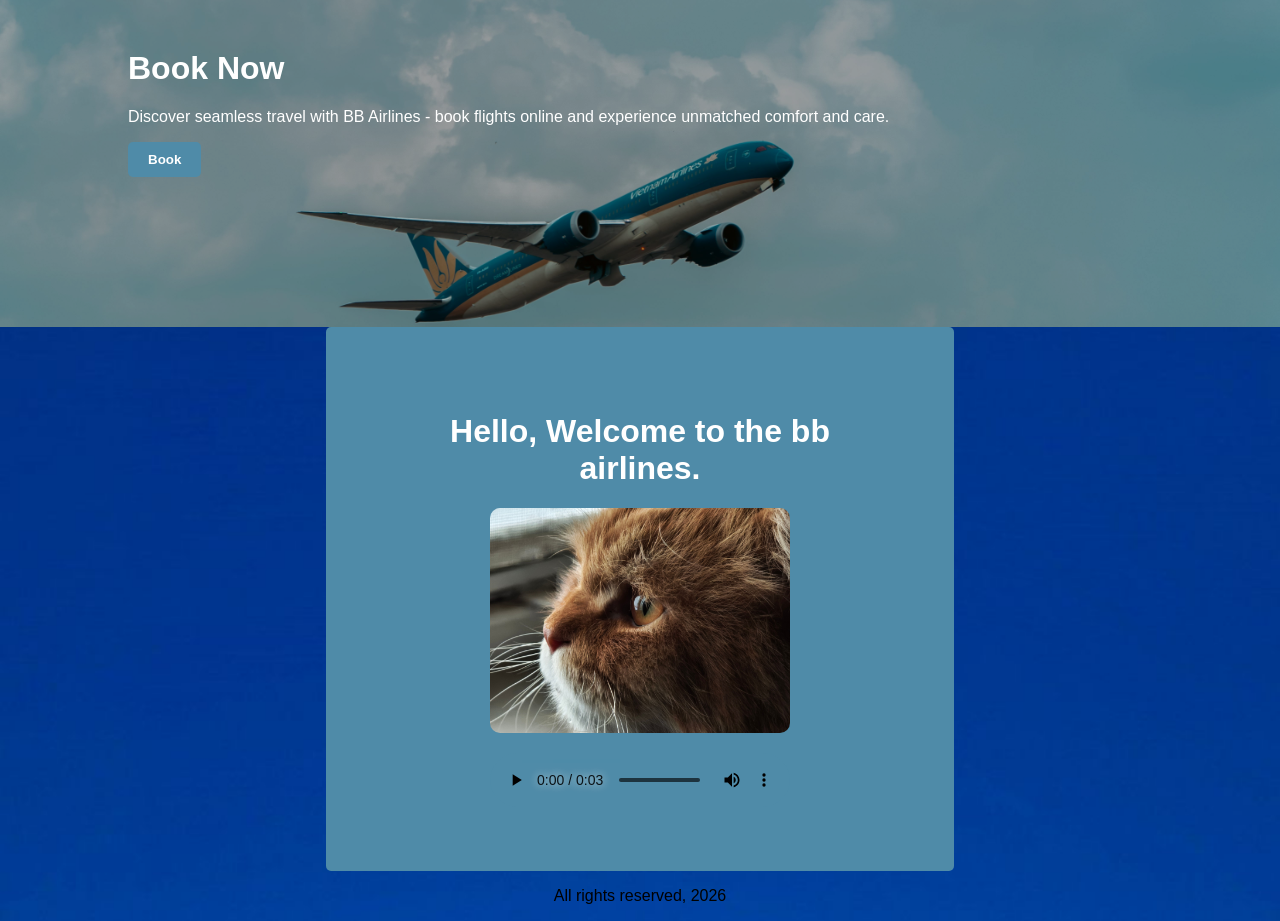
<file: extra-pages/bb-airlines/index.html>
<!DOCTYPE html>
<html lang="en">
<head>
    <meta charset="UTF-8">
    <meta name="viewport" content="width=device-width, initial-scale=1.0">
    <link rel="stylesheet" href="styles.css" />
    <title>BB Airlines</title>
</head>
<body>
    <div class="hero">
        <h1>Book Now</h1>
        
        <p>Discover seamless travel with BB Airlines -
            book flights online and experience unmatched
            comfort and care.</p>
            <button src="./../business-card/index.html">Book</button>
    </div>
    <div class="container">
        <main>
            <h1>Hello, Welcome to the bb airlines.</h1>
            <img src="./assets/cat-pilot.jpg" alt=""/>
            <audio id="helloAudio" controls>
                <source src="./assets/sounds/hello_alt2.mp3" type="audio/mp3"/>
            </audio>
        </main>
    </div>
    <script>
        document.getElementById("helloAudio").volume = 0.3;
    </script>
</body>
<footer>
    <div>
        <p>All rights reserved, 2026</p>
    </div>
</footer>
</html>
</file>
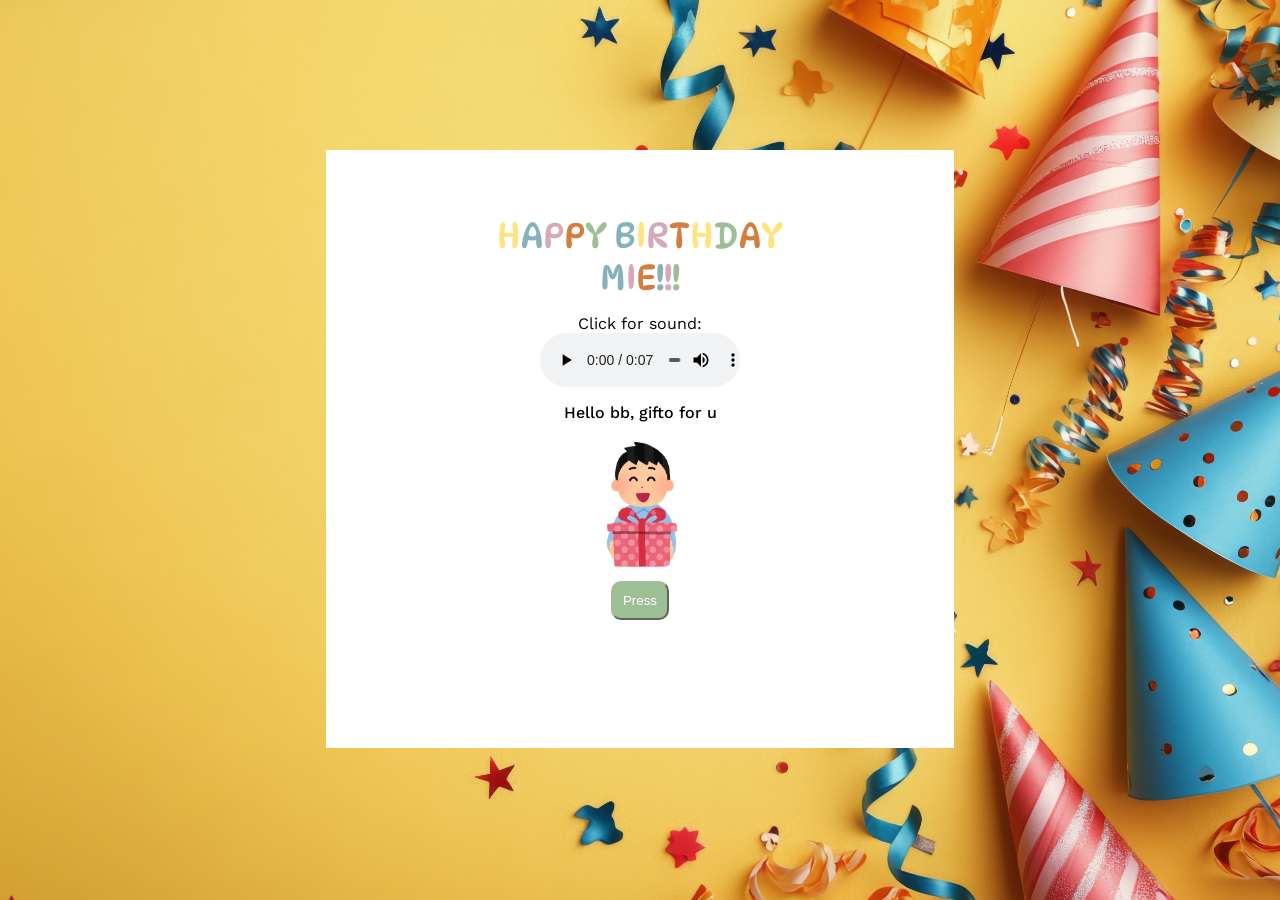
<file: extra-pages/birthday-card/index.html>
<!DOCTYPE html>
<html lang="en">
<head>
    <meta charset="UTF-8">
    <meta name="viewport" content="width=device-width, initial-scale=1.0">
    <link href="styles.css" rel="stylesheet"/>
    <title>Gift for you</title>

    <!-- Fonts -->
    <link rel="preconnect" href="https://fonts.googleapis.com">
    <link rel="preconnect" href="https://fonts.gstatic.com" crossorigin>
    <link rel="preconnect" href="https://fonts.googleapis.com">
    <link rel="preconnect" href="https://fonts.gstatic.com" crossorigin>
    <link href="https://fonts.googleapis.com/css2?family=DynaPuff:wght@400..700&family=Libre+Franklin:ital@0;1&family=Work+Sans:ital,wght@0,100..900;1,100..900&display=swap" rel="stylesheet">
</head>
<body>
    <div class="main_container">
        <main>
            <div id="birthday_title" class="div-happy-birthday"><h1 class="dynapuff-happy-birthday yellow">H</h1><h1 class="dynapuff-happy-birthday blue">A</h1><h1 class="dynapuff-happy-birthday pink"
            >P</h1><h1 class="dynapuff-happy-birthday orange">P</h1><h1 class="dynapuff-happy-birthday green">Y </h1>
            <h1 class="dynapuff-happy-birthday blue">B</h1><h1 class="dynapuff-happy-birthday yellow">I</h1><h1 class="dynapuff-happy-birthday pink"
            >R</h1><h1 class="dynapuff-happy-birthday orange">T</h1><h1 class="dynapuff-happy-birthday yellow">H</h1><h1 class="dynapuff-happy-birthday green"
            >D</h1><h1 class="dynapuff-happy-birthday orange">A</h1><h1 class="dynapuff-happy-birthday yellow">Y</h1>
            <div><h1 class="dynapuff-happy-birthday blue">M</h1><h1 class="dynapuff-happy-birthday pink">I</h1><h1 class="dynapuff-happy-birthday orange">E</h1
            ><h1 class="dynapuff-happy-birthday blue">!</h1><h1 class="dynapuff-happy-birthday pink"
            >!</h1><h1 class="dynapuff-happy-birthday green">!</h1></div></div>
            <figure>
            <figcaption>Click for sound:</figcaption>
            <audio controls autoplay class="background_music" id="bgm_track" src="./assets/sounds/happy-happy-happy-song.mp3"></audio>
            <audio autoplay class="audio_class" id="audio1"  src="./assets/sounds/yippie.mp3"></audio>
            <audio class="audio_class" id="audio2"  src="./assets/sounds/yippie.mp3"></audio>
            <audio class="audio_class" id="audio3"  src="./assets/sounds/yippie.mp3"></audio>
            <audio></audio>
            </figure>
            <div id="changing_container">
                <!-- Happpy Birthday H1 Text -->
                 <!-- PARTY PALLETE (COLORS) -->
                <!-- #ffe47d yellow
                #d47e3e orange
                #d5a9b9 pink
                #85b1bd blue
                #9ebe96 green
                #ffffff white -->



                <p class="work-sans card-title">Hello bb, gifto for u</p>
                <img class="present_boy_img" src="./assets/images/present_boy.png" alt="Boy holding present"/>
                <button id="birthday_button">Press</button>
            </div>
        </main>
    </div>  

    <!-- <script src="script.js"> -->
    <script>
        //Main Message
        document.querySelectorAll(".audio_class").forEach((audio, index) => {
            setTimeout(() => {
                audio.volume = 0.3;
                audio.play();
            }, index * 500);
        })
        const soundEffect1 = document.getElementById("audio1");
        const soundEffect2 = document.getElementById("audio2");
        const soundEffect3 = document.getElementById("audio3");
        const background_music = document.getElementById("bgm_track");
        soundEffect1.volume = 0.3;
        soundEffect2.volume = 0.3;
        soundEffect3.volume = 0.3;
        background_music.volume = 0.1;
        
        const messages = [
                    "Happy Birthday bb!!! Actually si past dale ja, nagsulat ako at 3am, hahahaaa. Happy birthday bb, ",
                    "tlad dun ang once in every year day mo, the day of borning(?) charr. ",
                    "Okay, so, um, lipat ko kung ano I-say ko, so, wait, um, I-dumdumon ko any liwan.\n\n Hahaa, Joking aside. ",
                    "(Si present dale dun ja) ",
                    "I'm happy it's your birthday bb. huhu wra pa ko like matao knimo this year ",
                    "(I’m hoping next year mwaybe?😭). \n\nPy, um, I wanna say something though and that is nga, ",
                    "very emo (\"ambot sa emo dale\" so prepare your best cringe expression (if u r cringing). ",
                    "Thank you for coming to my life bb, last year. And I know wra pa kita kakitaay huhu py, ",
                    "I really want to be able to meet you gd, and you know, whatever happens magkitaay ta😭, I'll ",
                    "accept your decision😭, (\"may putok kw dale block tkaw\") charrr ",
                    "(ma deodorant aku). I really, reallly, really thank you. If it wasn't for you bb, bsi ",
                    "ultra depression ako gd. Charr, py seriously, thank you gd sa imo cheekiness. ",
                    "Sa imo humor, sa imo kind words knakon. I really feel loved kg happy whenever mag chat kita. \n\n",
                    "Thank you bb for giving me your time and energy, and ang iyong sabado, (para bang para bang). ",
                    "I have never connected to someone like this before and its driving me crazy, im crazy for youuu. ",
                    "I love you bb and thank you gd for everything, ur arrival in my life is the greatest christmas gift I could ever have, and I'm really grateful to u and ky lord. \n\n",
                    "Happy birthday Elemie Magalay, I wish you success gd sa board exam, magiging RN ka sa 2027 lets gooooooo",
                    "(I hope wra tkaw na give ka aneurysm sa akon writing skills)"
                ];
        const birthday_message = messages.join("");
        const changing_container_HTML = [
                                    '<p style="text-align: center;">playyy thisss (sa bottom), new song bb (unless its already playing)</p>',
                                    '<br>',
                                    '<audio autoplay controls class="background_music" id="bgm_track2" src="./assets/sounds/unknown.m4a"></audio>',
                                    '<img class="img-girl" src="./assets/images/birthday_girl.png" />',
                                    '<img class="img-girl" src="https://media1.giphy.com/media/v1.Y2lkPTc5MGI3NjExZHg5ZnNzcmQxb2swcG1mdjluOW9xaGRxanhmZjI2aG9tazducjJ2byZlcD12MV9pbnRlcm5hbF9naWZfYnlfaWQmY3Q9Zw/QXppKCmid0gY8ETOdO/giphy.gif" alt="penguin wishing happy birthday"/>',
                                    '<p id="birthday_message"></p>'];

        const changing_container = document.querySelector("#changing_container");
        
        //Emojis
        const birthdayEmojis = ["🎉", "🎈", "🎁", "✨"];

        // function playMessageMusic() {
        //     background_music.pause();
        //     const music = document.getElementById("bgm_track2");
        //     if(!music) return;
        //     music.volume = 0.7;
        //     music.play().catch(() => {});
        // }
        
        function swapContent(html, afterSwap){
            changing_container.classList.add("fade-out");
            setTimeout(() => {
                changing_container.innerHTML = html;
                changing_container.classList.remove("fade-out");
                if (afterSwap) afterSwap();
            }, 500);
        }

        function showTease() {
            const swapContentMsgs = [
                        '<img class="img-contained" src="https://media0.giphy.com/media/v1.Y2lkPTc5MGI3NjExOGFuOTJqcmMwMWczaXBhYWt6aWRxNTJvbWo0cTM3aDA5cDBhbzRncyZlcD12MV9pbnRlcm5hbF9naWZfYnlfaWQmY3Q9Zw/XoS1xoQhgxRjGJbnoP/giphy.gif" alt="penguin wishing happy birthday"/>',
                        ' <p class="work-sans card-title">Waits lng bb ga loading pa <br></br> ok ja dun 👀</p>',
                        '<button id="reveal_button">Press</button>'];
            swapContent(swapContentMsgs.join(""), () => {
                document.getElementById("reveal_button").addEventListener("click", (e) => {
                    e.currentTarget.disabled = true;
                    setTimeout(showTease2, 1000);
                })
            });
        }

        function showTease2() {
            const swapContentMsgs = [' <p class="work-sans card-title">Ay wait di pa ready, ma cr ko any<br></br> charr ja hu 👀</p>',
                        '<img class="img-contained" src="https://media3.giphy.com/media/v1.Y2lkPTc5MGI3NjExZTAxMjI2eGNmZzA3cjR3c2k4NnNmeXV6djU4NTV2djVrb2w5ZzJlcyZlcD12MV9pbnRlcm5hbF9naWZfYnlfaWQmY3Q9Zw/oGTBD3l3pK1aDaG9pu/giphy.gif" alt="penguin wishing happy birthday"/>',
                        '<button id="reveal_button_alt">Press to punch dale</button>',
                        '<button id="reveal_button">or not</button>',
                    ];
            swapContent(swapContentMsgs.join(""), () => {
                document.getElementById("reveal_button").addEventListener("click", (e) => {
                    e.currentTarget.disabled = true;
                    setTimeout(showMessage, 1000);
                })
                document.getElementById("reveal_button_alt").addEventListener("click", (e) => {
                    e.currentTarget.disabled = true;
                    setTimeout(showMessageAlt, 1000);
                })
            });
        }

        function showMessage() {
            swapContent(changing_container_HTML.join(""), () => {
                // playMessageMusic();
                const typing_message = document.getElementById("birthday_message");
                let message_character = 0;
                const timer = setInterval(() => {
                    typing_message.textContent += birthday_message[message_character];
                    message_character++;
                    if (message_character >= birthday_message.length) clearInterval(timer);
                    }, 5);
                });
        }

        function showMessageAlt() {
            const changing_container_HTML = [
                                    '<img class="img-punched" src="https://media1.giphy.com/media/v1.Y2lkPTc5MGI3NjExd3A4YjhseG56amFzMXdmYTI0YmdyOWdtcDN0NTg1a2p1eDZtNjdsaSZlcD12MV9pbnRlcm5hbF9naWZfYnlfaWQmY3Q9Zw/te8J1t6B53nMwTFYSC/giphy.gif" alt="penguin wishing happy birthday"/>',    
                                    '<br>',
                                    '<p style="text-align: center;">playyy thisss (sa bottom), new song bb (unless its already playing)</p>',
                                    '<br>',
                                    '<audio autoplay controls class="background_music" id="bgm_track2" src="./assets/sounds/unknown.m4a"></audio>',
                                    '<img class="img-girl" src="./assets/images/birthday_girl.png" />',
                                    '<img class="img-girl" src="https://media1.giphy.com/media/v1.Y2lkPTc5MGI3NjExZHg5ZnNzcmQxb2swcG1mdjluOW9xaGRxanhmZjI2aG9tazducjJ2byZlcD12MV9pbnRlcm5hbF9naWZfYnlfaWQmY3Q9Zw/QXppKCmid0gY8ETOdO/giphy.gif" alt="penguin wishing happy birthday"/>',
                                    '<p id="birthday_message"></p>'];
            swapContent(changing_container_HTML.join(""), () => {
                // playMessageMusic();
                const typing_message = document.getElementById("birthday_message");
                let message_character = 0;
                const timer = setInterval(() => {
                    typing_message.textContent += birthday_message[message_character];
                    message_character++;
                    if (message_character >= birthday_message.length) clearInterval(timer);
                    }, 5);
                });
        }

        function spawnEmojis() {
            for (let numberOfEmojis = 0; numberOfEmojis < 25; numberOfEmojis++ )
            {
                const spanEmojis = document.createElement("span");
                spanEmojis.className = "birthday_emojis";
                spanEmojis.textContent = birthdayEmojis[Math.floor(Math.random() * birthdayEmojis.length)];
                spanEmojis.style.left = Math.random() * 100 + "vw"; //randomm colummn
                spanEmojis.style.fontSize = 16 + Math.random() * 24 + "px"; // random size
                spanEmojis.style.animationDuration = 6 + Math.random() * 8 + "s"; // random speed
                spanEmojis.style.animationDelay = -Math.random() * 10 + "s";
                document.body.appendChild(spanEmojis);
            }

            // document.getElementById("birthday_title").addEventListener("click", () => {
            //     birthday_title = document.querySelector("birthday_title");
            //     birthday_title.classList.add();
            // });
            }

        function explode(explodingEmoji) {
            const rect = explodingEmoji.getBoundingClientRect();
            const x = rect.left + rect.width / 2;
            const y = rect.top + rect.height /2;

            for (let emojiIndex = 0; emojiIndex < 12; emojiIndex++) {
                const emojiPiece = document.createElement("span");
                emojiPiece.className = "burst";
                emojiPiece.textContent = "✨";
                emojiPiece.style.left = x + "px";
                emojiPiece.style.top = y + "px";
                document.body.appendChild(emojiPiece);
                
                const randomAngle = Math.random() * Math.PI * 2;
                const randomDistance = 40 + Math.random() * 80;
                const dx = Math.cos(randomAngle) * randomDistance;
                const dy = Math.sin(randomAngle) * randomDistance;

                emojiPiece.animate([
                    {transform: "translate(-50%, -50%) scale(1)", opacity: 1},
                    {transform: `translate(calc(-50% + ${dx}px), calc(-50% + ${dy}px)) scale(0.2)`, opacity: 0}]
                , {duration: 500 + Math.random() * 400, easing: "ease-out"})
                .onfinish = () => emojiPiece.remove();
            }

            explodingEmoji.remove();
        }

        spawnEmojis();
        document.getElementById("birthday_button").addEventListener("click", (e) => {
            e.currentTarget.disabled = true;
            setTimeout(showTease, 1000);
        });
        document.addEventListener("click", (e) => {
            const emoji = e.target.closest(".birthday_emojis");
            if (emoji) explode(emoji);
        });

    </script>
</body>
<!-- <footer class="credits">
    Background by
    <a href="https://www.vecteezy.com/free-photos/birthday-card-background">Birthday Card Background Stock photos by Oleg Gapeenko</a>
    on <a href="https://www.vecteezy.com" target="_blank" rel="noopener">Vecteezy</a>
</footer> -->
</html>
</file>
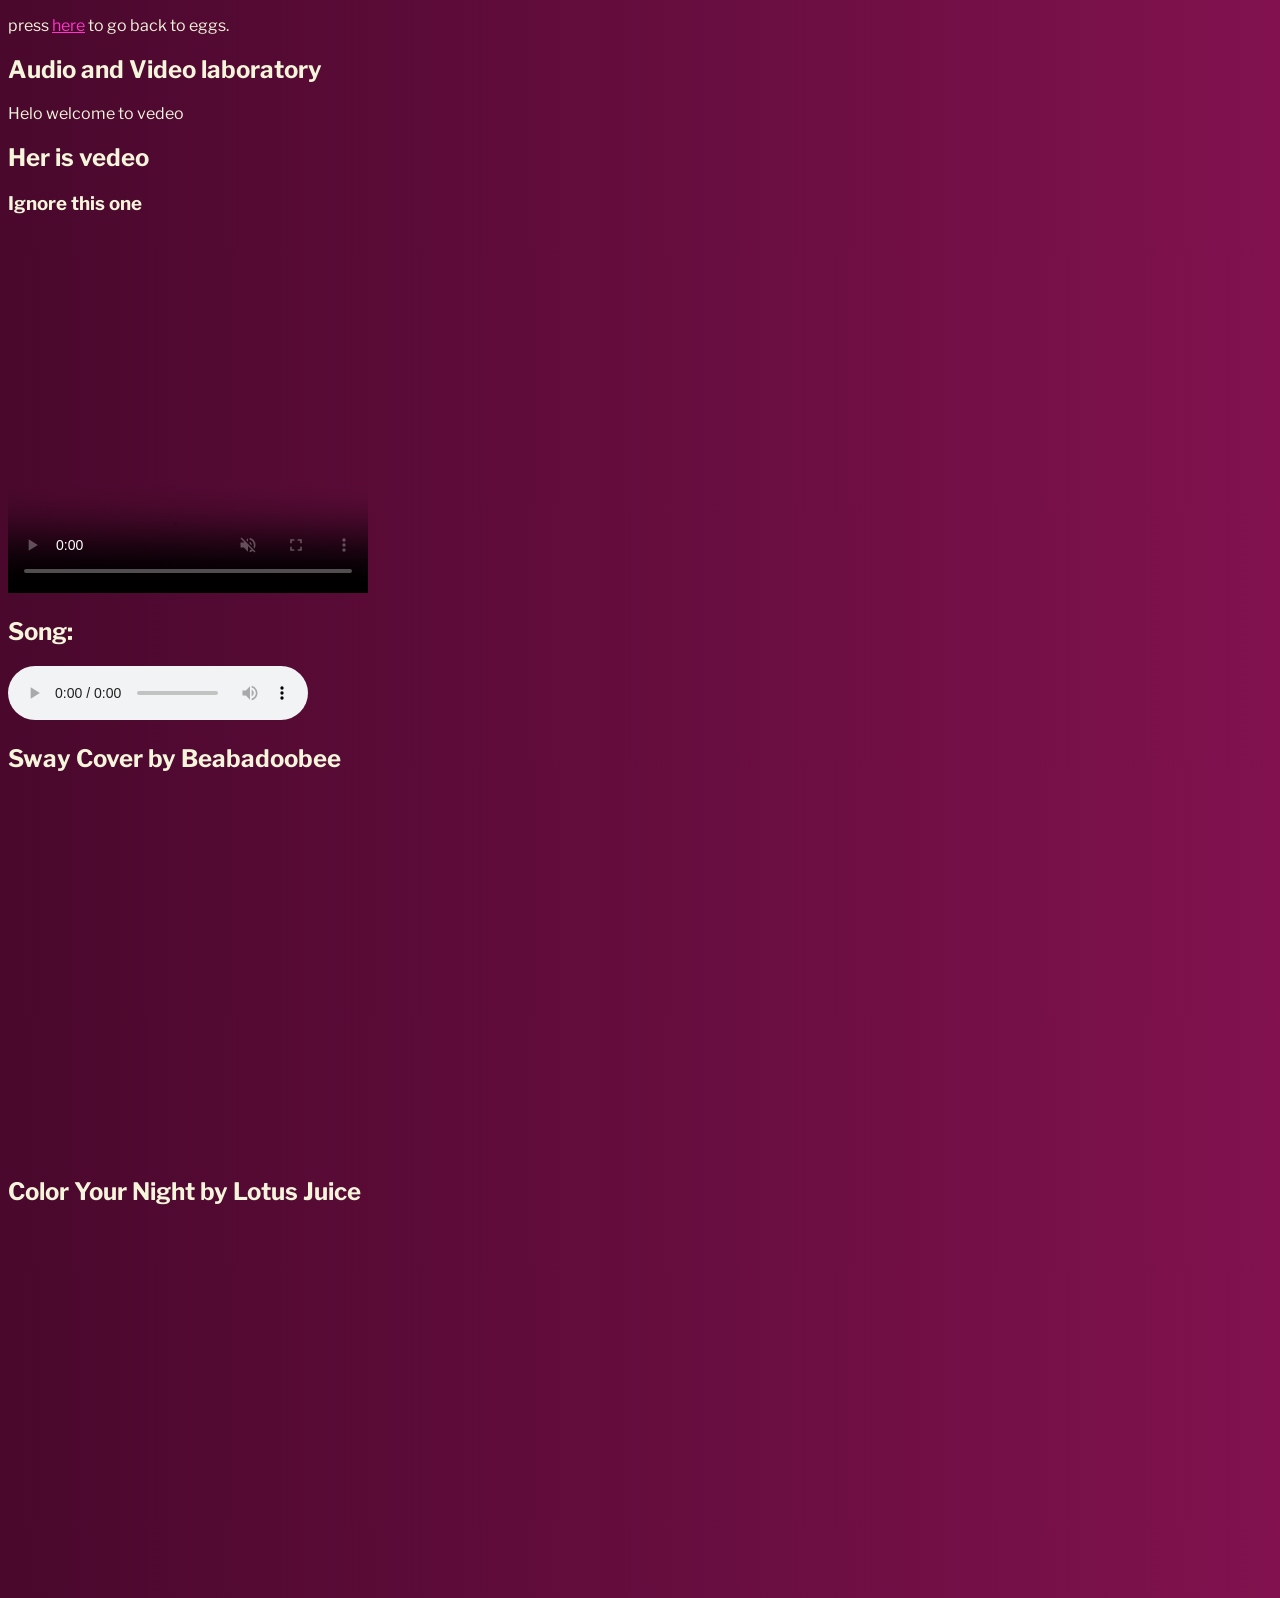
<file: audio-video.html>
<!DOCTYPE html>
<html lang="en">
<head>
  <meta charset="UTF-8" />
  <meta name="viewport" content="width=device-width, initial-scale=1.0"/>
  <title>HTML Audio and Video Lab</title>
  <link rel="stylesheet" href="./audio-video.css" />
  <link rel="preconnect" href="https://fonts.googleapis.com">
  <link rel="preconnect" href="https://fonts.gstatic.com" crossorigin>
  <link href="https://fonts.googleapis.com/css2?family=Libre+Franklin:ital,wght@0,100..900;1,100..900&family=Noto+Sans:ital,wght@0,100..900;1,100..900&display=swap" rel="stylesheet">
</head>
<body class="libre-franklin">
  <section>
    <p>press <a href="index.html">here</a> to go back to eggs.</p>
    <h1 >Audio and Video laboratory</h1>
    <p>Helo welcome to vedeo</p>
    <h2>Her is vedeo</h2>
    <h3>Ignore this one</h3>
    <video width="360" muted loop controls poster="https://th.bing.com/th/id/OIP.aW82GsBwedSFwsOxVV5rXgHaEK?w=276&h=180&c=7&r=0&o=7&pid=1.7&rm=3">
      <source
        src="https://cdn.freecodecamp.org/curriculum/labs/what-is-the-map-method-and-how-does-it-work.mp4"
        type="video/mp4">
    </video>
    <iframe width="360" height="360" src="https://www.youtube.com/embed/_uN2aPIdVYI?si=mVQ7qRuLkZiCoRYq" title="YouTube video player" frameborder="0" allow="accelerometer; autoplay; clipboard-write; encrypted-media; gyroscope; picture-in-picture; web-share" referrerpolicy="strict-origin-when-cross-origin" allowfullscreen></iframe>
  </section>
  <section>
    <h2>Song: </h2>
    <audio src="https://cdn.freecodecamp.org/curriculum/js-music-player/sailing-away.mp3" controls loop></audio>
    <h2>Sway Cover by Beabadoobee</h2>
    <iframe width="360" height="360" src="https://www.youtube.com/embed/rZHBxReQd8s?si=CKTPsG2KSGMrNHZB" title="YouTube video player" frameborder="0" allow="accelerometer; autoplay; clipboard-write; encrypted-media; gyroscope; picture-in-picture; web-share" referrerpolicy="strict-origin-when-cross-origin" allowfullscreen></iframe>
    <h2>Color Your Night by Lotus Juice</h2>
    <iframe width="360" height="360" src="https://www.youtube.com/embed/j9Sn1nFGQQ8?si=_XG5Dkfu8CbjYEmb" title="YouTube video player" frameborder="0" allow="accelerometer; autoplay; clipboard-write; encrypted-media; gyroscope; picture-in-picture; web-share" referrerpolicy="strict-origin-when-cross-origin" allowfullscreen></iframe>
  </section>
  
</body>
</html>
</file>
<file: extra-pages/bb-airlines/styles.css>
body {
    margin-top: 0;
    margin-right: 0;
    margin-left: 0;
    margin-bottom: 0;
    background-image: url("./assets/aircraft-bg.jpg");
    background-size: cover;
    background-position:top;
    background-repeat: no-repeat;
    background-color: blue;
    font-family: Arial, Helvetica, sans-serif;
}

.hero {
    background-image: url(./assets/hero.jpg);
    background-size: cover;
    background-position: center;
    background-repeat:no-repeat;
    background-color: rgba(0,0,0,.3);
    background-blend-mode: overlay;
    margin-left: 0;
    margin-right: 0;
    padding-bottom: 150px;
    padding-top: 50px;
}

.hero h1, .hero p {
    margin-top: 0;
    margin-right: auto;
    margin-left: 10%;
    text-align: start;
    color: white;
    max-width: fit-content;
}

.hero button {
    display: block;
    font-weight: 600;
    margin-top: 0;
    margin-right: auto;
    margin-left: 10%;
    text-align: start;
    color: white;
    background-color: #4F8BA8;
    border: #4F8BA8;
    border-radius: 5px;
    padding-right: 20px;
    padding-left: 20px;
    padding-bottom: 10px;
    padding-top: 10px;
    transition: background-color 0.3s ease-in-out;

}

.hero button:hover {
    cursor: pointer;
    background-color: #6eabc9;
}

.container {
    width: 80%;
    margin-right: auto;
    margin-left: auto;
    max-width: 500px;
    background-color: #4F8BA8;
    color: white;
    padding: 5%;
    border-color: inherit;
    border-radius: 5px;
}

h1 {
    text-align: center;
}

img {
    display: block;
    width: 60%;
    max-width: 300px;
    margin-left: auto;
    margin-right: auto;
    border-color: #4F8BA8;
    border-radius: 10px;
}

audio {
    margin-top: 20px;
    display: block;
    margin-right: auto;
    margin-left: auto;
}

audio::-webkit-media-controls-enclosure{
    background-color: #4F8BA8;
}


/*FOOTER*/
footer div {
    /*background-color:black;*/
    text-align: center;
    display: block;
    margin-right: auto;
    margin-left: auto;
}
</file>
<file: extra-pages/birthday-card/styles.css>
/* PARTY PALLETE (COLORS)
#ffe47d yellow
#d47e3e orange
#d5a9b9 pink
#85b1bd blue
#9ebe96 green
#ffffff white
https://i.pinimg.com/736x/5f/05/c3/5f05c3fa724ba47bf4eaecbe9ddcafa0.jpg?nii=t
from mydolcedesigns.com
*/

.libre-franklin {
  font-family: "Libre Franklin", sans-serif;
  font-optical-sizing: auto;
  font-weight: 400;
  font-style: normal
}

/* // <weight>: Use a value from 100 to 900
// <uniquifier>: Use a unique and descriptive class name */

.work-sans {
  font-family: "Work Sans", sans-serif;
  font-optical-sizing: auto;
  font-weight: 500;
  font-style: normal;
}


body {
    background: url(./assets/images/birthday_card.jpeg), linear-gradient(135deg, #d5a9b9, #85b1bd);
    font-family: "Work Sans", sans-serif;
    background-position: center;
    background-size: cover;
    background-repeat: no-repeat;
    display: flex;
    flex-direction: column;
    margin:0;
    min-height: 100vh
}

.birthday_emojis {
    position: fixed;
    top: -50px;
    z-index: 5;
    pointer-events: auto;
    cursor: pointer;
    user-select: none;
    animation: fall linear infinite;
}
@keyframes fall {
    to { transform: translateY(110vh) rotate(360deg); }
}

.burst {
    position: fixed;
    pointer-events: none;
    z-index: 10;
}


.card-title {
    text-align: center;
}

.main_container {
    z-index: 1;
    margin-top: 150px;
    margin-bottom: 150px;
    margin-right: auto;
    margin-left: auto;
    padding: 5%;
    padding-top: 5%;
    padding-bottom: 10%;
    padding-right: 5%;
    padding-left: 5%;
    width: 80%;
    max-width: 500px;
    background-color: #ffffff;
}

.dynapuff-happy-birthday {
    margin-left: auto;
    margin-right: auto;
    font-size: 35px;
    font-family: "DynaPuff", system-ui;
    font-optical-sizing: auto;
    font-weight: 400;
    font-style: normal;
    font-variation-settings:
    "wdth" 100;
    display: inline;
    transition: transform 0.3s ease;
}

.dynapuff-happy-birthday.clicked {
    transform: scale(1.6);
}

/* Colors */
.blue{color: #85b1bd;} .yellow {color: #ffe47d;} .orange {color: #d47e3e;} 
.pink {color: #d5a9b9;} .green {color: #9ebe96;} .white {color: #ffffff;}

.div-happy-birthday
{
    text-align: center;
}

audio {
    display: block;
    margin-right: auto;
    margin-left: auto;
    width: 200px;
}

figcaption {
    text-align: center;
}

/* Container Contents */
#changing_container {
    transition: opacity 0.5s ease-in-out;
}

#changing_container.fade-out {
    opacity: 0;
}

#birthday_message {
    white-space: pre-wrap;
}

/* #reveal_button {
} */

.img-girl {
    width: 20%;
    opacity: 60%;
    z-index: 1;
    max-width: 300px;
}

.img-contained {
    width: 20%;
    opacity: 80%;
    z-index: 1;
    max-width: 300px;
    display: block;
    margin-right: auto;
    margin-left: auto;
}

.img-punched {
    width: 40%;
    opacity: 80%;
    z-index: 1;
    max-width: 300px;
    display: block;
    margin-right: auto;
    margin-left: auto;
}


.present_boy_img {
    display: flex;
    margin-right: auto;
    margin-left: auto;
    width: 20%;
    height: 20%;
    transition: transform 0.3s ease-in-out;
}

.present_boy_img:hover {
    cursor: pointer;
    transform: scale(1.3);
}

.present_boy_img.clicked {
    transform: scale(1.6);
}

button {
    margin-top: 10px;
    margin-right: auto;
    margin-left: auto;
    display: flex;
    background-color: #9ebe96;
    color: #ffffff;
    /* padding-right: 10px;
    padding-left: 10px; */
    padding: 10px;
    border-color: #9ebe96;
    border-radius: 10px;
    transition: transform 0.3s ease-in-out
}



  button, .birthday_emojis, .present_boy_img {
      -webkit-tap-highlight-color: transparent;
  }

#reveal_button_alt {

    background-color: #d47e3e;
    border-color: #d47e3e;

}

button:hover {
    cursor: pointer;
    transform: scale(1.6);
    
}

button:active {
    filter: brightness(0.75);
    transform: scale(1.05);
}

button.clicked {
    filter: brightness(0.75);
    transform: scale(1.05);
    cursor: pointer;
    background-color: #3b5a3f;
    transform: scale(1.6);
}

button:disabled {
    filter: brightness(0.7);
    cursor: default;
    transform: none;
}

footer {
    position: static;
    bottom: 0;
    left: 0;
    right: 0;
    text-align: center;
    margin-right: auto;
    margin-left: auto;
}

footer a {
    text-decoration: none;
    color: #3b5a3f;;
    transition: color 0.3s ease-in;
}

footer a:hover {
    color: #9ebe96;
}
</file>
<file: audio-video.css>
.libre-franklin {
  font-family: "Libre Franklin", sans-serif;
  font-optical-sizing: auto;
  font-weight: 400;
  font-style: normal;
}

body {
    background: linear-gradient(90deg, rgb(73, 8, 44),rgba(129, 18, 79, 1));
    color: beige;
}

a {
    color: rgb(255, 53, 204);
}
</file>
